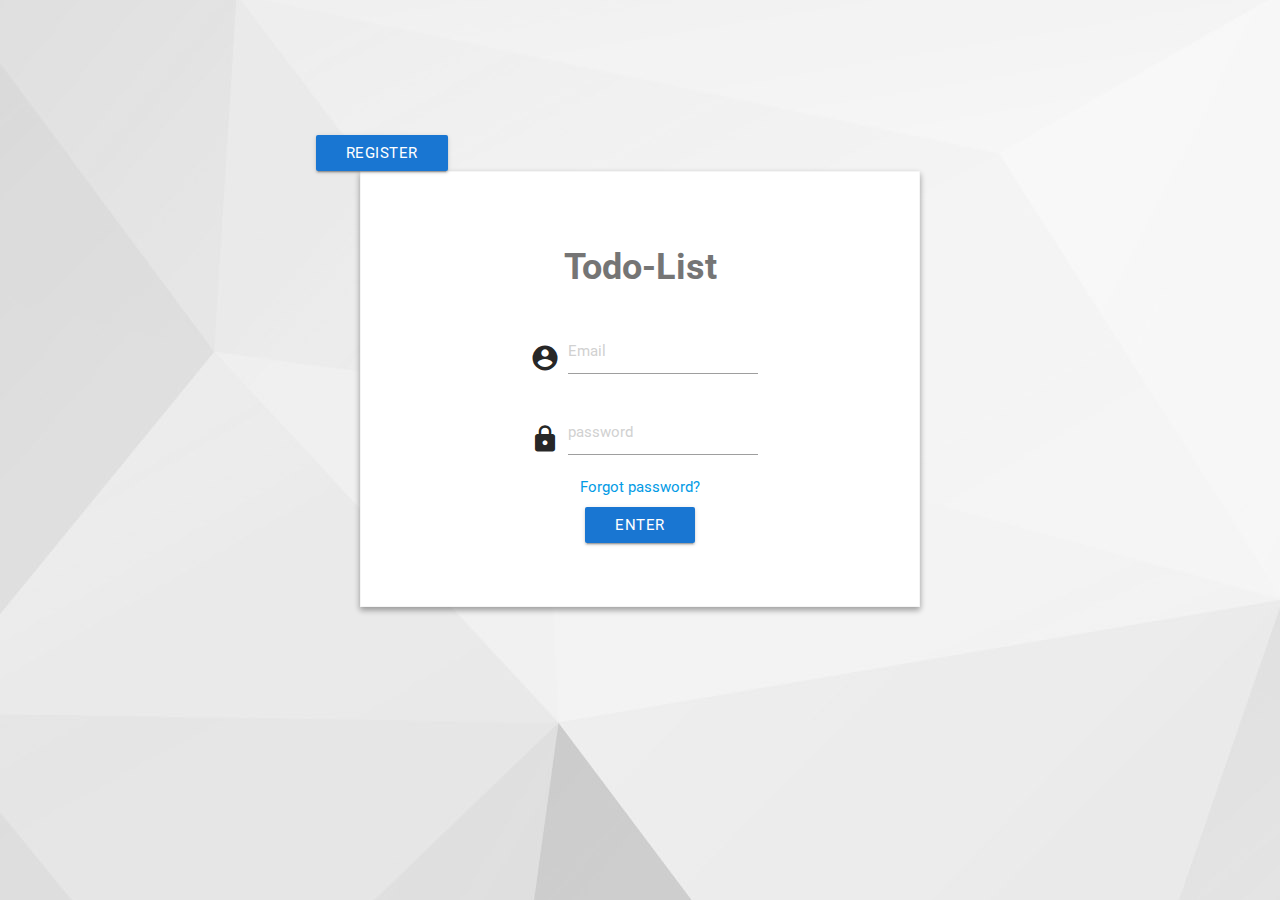
<file: index.html>
<!DOCTYPE html>
<html lang="en">
<head>
  <meta charset="UTF-8">
  <meta name="viewport" content="width=device-width, initial-scale=1.0">
  <meta http-equiv="X-UA-Compatible" content="ie=edge">
  <link rel="stylesheet" href="css/materialize.min.css">
  <link rel="stylesheet" href="css/style.css">
  <title>TodoList</title>
</head>
<body onload="javascript:window.location.href='login.html'">

  <script src="js/jquery-3.2.1.min.js"></script>
  <script src="js/materialize.min.js"></script>
</body>
</html>
</file>
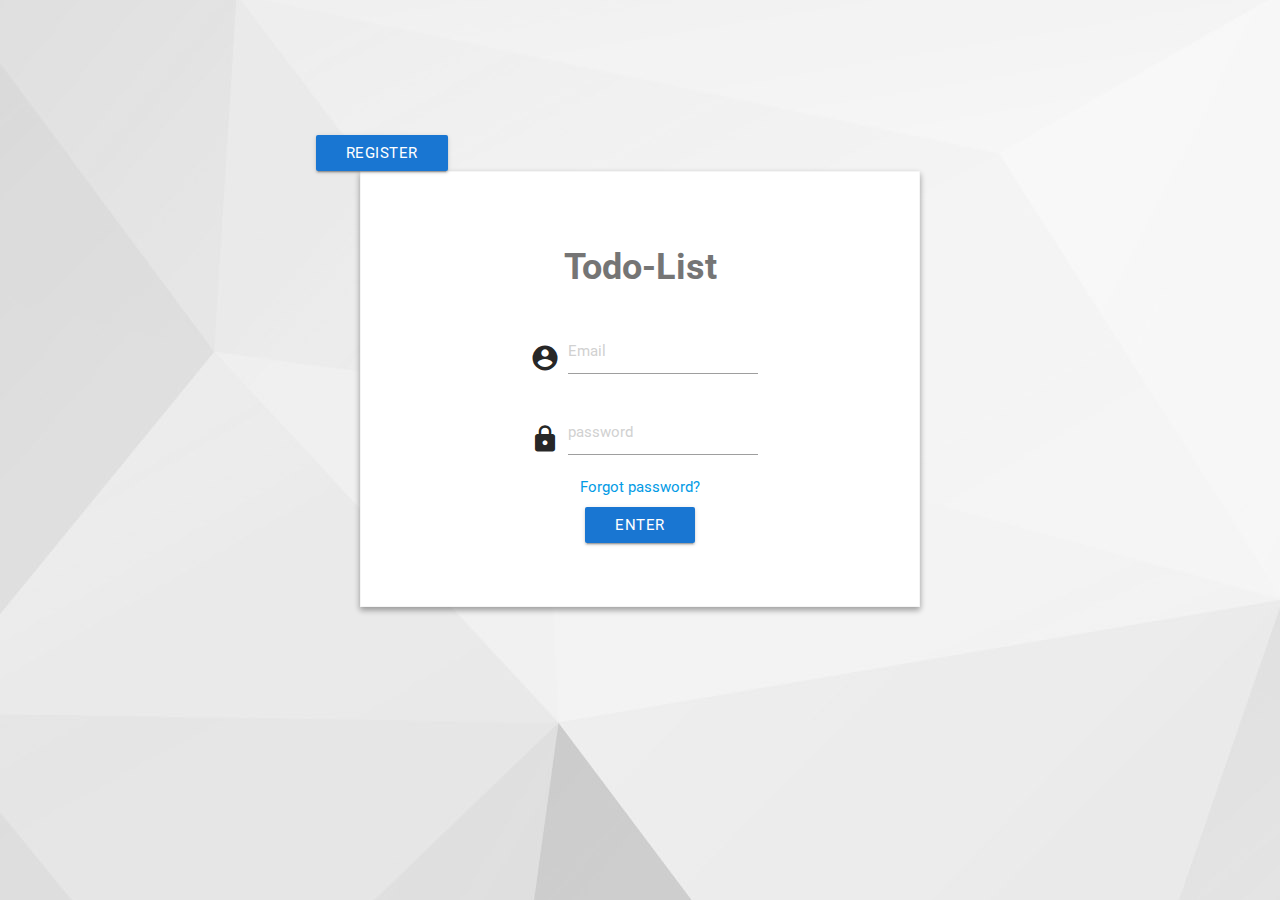
<file: home.html>
<!DOCTYPE html>
<html lang="en">
<head>
  <meta charset="UTF-8">
  <meta name="viewport" content="width=device-width, initial-scale=1.0">
  <meta http-equiv="X-UA-Compatible" content="ie=edge">
  <link rel="stylesheet" href="css/materialize.min.css">
  <link rel="stylesheet" href="css/style.css">
  <link href="https://fonts.googleapis.com/icon?family=Material+Icons" rel="stylesheet">
  <title>TodoList</title>
</head>
<body class="fondo">
  <ul id="dropdown1" class="dropdown-content navbar__drow">
  <li><a href="#modal3" class="waves-effect waves-light modal-trigger">ChangePassword</a></li>
  <li class="divider"></li>
  <li><a href="#" onclick="logoutSystem()" style="text-align:center;">Logout</a></li>
</ul>
<nav style="background-color: #82b1ff;">
  <div class="nav-wrapper">
    <a href="#" class="brand-logo toggle-btn" style="top: 20%;left: 2%;" onclick="toggleSidebar()">
      <span></span>
      <span></span>
      <span></span>
    </a>
    <ul class="right"><!--hide-on-med-and-down-->
      <!-- Dropdown Trigger -->
      <li><a class="dropdown-button" href="#!" data-activates="dropdown1"><i class="material-icons" style="font-size:3em;">account_circle</i></a></li>
    </ul>
  </div>
</nav>
<div id="sidebar">
 <ul>
   <li><a href="#">home</a></li>
   <li><a href="#">About</a></li>
   <li><a href="#">contact</a></li>
 </ul>
 </div>
  <div class="container">
    <div class="row">
      <div class="col offset-s3 boxinput" id="cuerpo">
        <div class="input-field" id="inputfiled">
            <label for="transform" style="font-size: 1.1rem;top: -7px;">Crea una nueva nota...</label>
            <input id="transform" onclick="transform()" type="text" name="transform" style="border-bottom: none;width: 80%;"class="tooltipped" data-position="bottom" data-delay="50" data-tooltip="Create new note">
            <ul>
              <li>
                <a href="#" id="list" onclick="transformList()"><i class="material-icons prefix tooltipped" data-position="botttom" data-delay="50" data-tooltip="Crete new note with list">format_list_bulleted</i></a>
              </li>
              <li>
                <a href="#" id="list2"><i class="material-icons prefix tooltipped" data-position="bottom" data-delay="50" data-tooltip="List with image">image</i></a>
              </li>
            </ul>
        </div>
      </div>
      <!-- cuerpo del profile user -->
      <div id="bodyelement" name="bodyelement">
        <div class="col s12 m4 l4" id="col1">
        </div>
        <div class="col s12 m4 l4" id="col2">
        </div>
        <div class="col s12 m4 l4" id="col3">
        </div>
        </div>
        <!--end of col-->
      </div>
    </div>
    <!--Modal para editar nota simple-->
    <div id="modal1" class="modal modal__recover modal-fixed-footer">
     <div class="modal-content">
       <h4 style="color:#1976d2;" align="center">Note Editing<i class="material-icons prefix iconbox" >edit</i></h4>
       <form id="normalForm" method="put">
        <div class="input-field">
          <input id="modaltitle" name="modaltitle" type="text" class="validate">
          <!-- <input id="modaltitle" name="modaltitle" type="text" class="validate" value="titulo"> -->
        </div>
        <div class="input-field">
          <textarea id="modaltextarea" name="modaltextarea" class="materialize-textarea"></textarea>
          <!-- <textarea id="modaltextarea" name="modaldescription" class="materialize-textarea">I am a very simple card. I am good at containing small bits of information.</textarea> -->
        </div>
          <p class="date" style="margin-bottom:25px;">Modified Date: <span id="modaldate"></span></p>
          <button id="editnote" name="editnote" type="submit" class="btn button" style="margin: 0 auto;display: table;">Send</button>
       </div>
       </form>
     <div class="modal-footer">
       <a href="#!" class="modal-action modal-close waves-effect waves-green btn-flat">Close</a>
     </div>
    </div>
    <!--Modal para editar nota con lista -->
    <div id="modal2" class="modal modal__recover modal-fixed-footer">
     <div class="modal-content">
       <h4 style="color:#1976d2;" align="center">Note Editing<i class="material-icons prefix iconbox" >edit</i></h4>
       <form id="listForm" method="put">
        <div class="input-field">
          <input id="modaltitlelist" name="modaltitlelist" type="text" class="validate">
        </div>
        <div class="input-field">
          <textarea id="modaltextarealist" name="modaltextarealist" class="materialize-textarea"></textarea>
        </div>
          <ul id="myListModal" class="myList">
              <!-- <li id="deleteModal">
                <div id="CheckBoxModal" style="display:none;" >
                    <input type="checkbox" name="checkmodal" class="filled-in" id="checkmodal" onclick="completedTask('checkmodal','inputlistmodal')"/>
                    <label for="checkmodal" style="top:3vh;" class="tooltipped" data-position="left" data-delay="50" data-tooltip="Task completed"></label>
                </div>
                <input type="text" name="inputlistmodal" id="inputlistmodal" placeholder="Elemento de lista" style="width: 65%;" onkeyup="whichButton(event,'CheckBoxModal')" >
                <a class="btn-floating waves-effect waves-ligh red tooltipped" onclick="deleteInput('deleteModal','myListModal')" style=" bottom: 0px !important; left:-7px;" data-position="right" data-delay="50" data-tooltip="Remove task">
                  <i class="material-icons">delete</i>
                </a>
              </li> -->
          </ul>
        <a class="btn-floating btn-large waves-effect waves-light red tooltipped" onclick="createElementLi('myListModal','deleteModal','inputlistmodal','checkmodal','CheckBoxModal')" style="top: 35px;right: 10px;" data-position="bottom" data-delay="50" data-tooltip="Add new task"><i class="material-icons">add</i></a>
          <p class="date" style="margin-bottom:25px;">Fecha modificacion: <span id="modaldatelist"></span></p>
          <input id="editnotelist" name="editnotelist" type="submit" class="btn button" style="margin: 0 auto;display: table;" value="Send" onclick="editNoteList()">
          </form>
       </div>
     <div class="modal-footer">
       <a href="#!" class="modal-action modal-close waves-effect waves-green btn-flat" onclick="removeChildList()">Close</a>
     </div>
    </div>
    <!--modal change password-->
  <div id="modal3" class="modal modal__recover modal-fixed-footer">
    <div class="modal-content">
      <h4 style="color:#1976d2;" align="center">Change password<i class="material-icons prefix iconbox" >lock</i></h4>
      <hr>
      <div class="container">
        <div class="row">
          <form id="changeform" method="PUT">
            <div class="input-field">
              <i class="material-icons prefix" style="top:15px;">lock</i>
              <input id="oldpasswordchange" type="password" name="oldpasswordchange" placeholder="Type your the previous password">
            </div>
            <div class="input-field">
              <i class="material-icons prefix" style="top:15px;">lock</i>
              <input id="newpasswordchange" type="password" name="newpasswordchange" placeholder="Type your the new password">
            </div>
            <div class="input-field">
              <button id="recover" name="recover" type="submit" class="btn button" style="margin: 0 auto;display: table;">Send</button>
            </div>
          </form>
        </div>
      </div>
    </div>
    <div class="modal-footer">
      <a href="#!" class="modal-action modal-close waves-effect waves-green btn-flat">Close</a>
    </div>
  </div>
  <script src="js/jquery-3.2.1.min.js"></script>
  <script src="js/materialize.min.js"></script>
  <script src="js/jquery.validate.min.js"></script>
  <script src="js/constants.js"></script>
  <script src="js/reset.js"></script>
  <script src="js/logout.js"></script>
  <script src="js/profile.js"></script>
  <script type="text/javascript">
  function toggleSidebar(){
    document.getElementById('sidebar').classList.toggle('active');
  }

  function whichButton(event,idCheckbox) {
    var conver = String(idCheckbox)
    document.getElementById(conver).style.display ="-webkit-inline-box";
  }
  function completedTask(idCheckbox,idInput){
    var text = String('#'+idInput)
    var checbox = String(idCheckbox)
    if(document.getElementById(checbox).checked){
      $(text).css({'text-decoration':'line-through','color':'#9e9e9e'})
    }
    else{
      $(text).css({'text-decoration':'none','color':'black'})
    }
  }
  var idPk;
  function modalElementList(idCardList){
    var content;
    var contentBody1;
    var contentBody2;
    var secondContent;
    var arrayObjectListInter=[]
    var parse = String(idCardList)
    idPk = parse.slice(8);
    content = document.getElementById(parse).children
    //console.log(content);
    contentBody1=content[0]
    contentBody2=content[1].children
    // console.log(contentBody2);
    // console.log(contentBody1.children[0].textContent);
    $('#modaltitlelist').val(contentBody1.children[0].textContent)
    $('#modaltextarealist').val(contentBody1.children[1].textContent)
    $('#modaldatelist').text(contentBody1.children[3].value)
    for (var i = 0; i < contentBody2.length; i++) {
        if(contentBody2[i].tagName=="P"){
          secondContent = contentBody2[i].children
          for (var j = 0; j < secondContent.length; j++) {
            if(secondContent[j].type=="hidden"){
              id=secondContent[j].value
            }
            if(secondContent[j].type=="checkbox"){
              if(secondContent[j].checked==false){
                correct="None"
              }else{
                correct="True"
              }
            }
            if (secondContent[j].tagName=='LABEL') {
              description=secondContent[j].textContent
            }
          }
          arrayObjectListInter.push({
            'id':id,
            'description':description,
            'correct':correct
          })
        }
    }
    //console.log(arrayObjectListInter);
    for (var i = 0; i < arrayObjectListInter.length; i++) {
        createElementLiModal('myListModal','deleteModal','inputlistmodal','checkmodal','CheckBoxModal',arrayObjectListInter[i].description,arrayObjectListInter[i].correct,arrayObjectListInter[i].id)
    }
    $('#modal2').modal({dismissible: false});
    $('#modal2').modal('open')
  }
  var conts=10000000;
  function createElementLiModal(listId,elementId,idInput,idCheckbox,idDiv,description,correct,id){

    //createElementLi(listId,elementId,idInput,idCheckbox,idDiv)
    //onclick="createElementLi('myListModal','deleteModal','inputlistmodal','checkmodal','CheckBoxModal')
    var elementLi = document.createElement("LI");
    var elementIunput = document.createElement("INPUT");
    var elementIunputHidden = document.createElement("INPUT");
    var elementbtn = document.createElement("a");
    var elementI = document.createElement("I");
    var elementDiv = document.createElement("div")
    var elementDivInput = document.createElement("INPUT")
    var elementDivLabel = document.createElement("LABEL")
    var borrar = document.createTextNode("delete");
    elementIunput.setAttribute("type", "text");
    elementIunput.setAttribute("name", idInput+conts);
    elementIunput.setAttribute('id', idInput+conts);
    elementIunput.setAttribute("placeholder", "Elemento de lista");
    elementIunput.setAttribute("style", "width: 65%;");
    elementIunput.setAttribute('onkeyup',"whichButton(event,'"+idDiv+conts+"')");
    elementIunput.setAttribute('value',description)
    elementIunputHidden.setAttribute("type","hidden")
    elementIunputHidden.setAttribute("id","hidden"+conts)
    elementIunputHidden.setAttribute("value",id)
    elementI.setAttribute("class", "material-icons");
    elementI.appendChild(borrar)
    elementbtn.setAttribute('class', 'btn-floating waves-effect waves-ligh red tooltipped');
    elementbtn.setAttribute('onclick',"deleteInputElement('"+elementId+conts+"','"+listId+"','"+id+"')")
    elementbtn.setAttribute('style','bottom: 0px !important;left:0px;')
    elementbtn.setAttribute('id', 'delete'+conts);
    elementbtn.appendChild(elementI)
    elementDiv.setAttribute('id', idDiv+conts)
    elementDiv.setAttribute('style','display:-webkit-inline-box;')
    elementDivInput.setAttribute('type','checkbox')
    elementDivInput.setAttribute('name',idCheckbox+conts)
    elementDivInput.setAttribute('id',idCheckbox+conts)
    elementDivInput.setAttribute('class','filled-in')
    elementDivInput.setAttribute('onclick',"completedTask('"+idCheckbox+conts+"','"+idInput+conts+"')")
    if(correct=="True"){
      elementDivInput.setAttribute('checked', 'checked')
    }
    elementDivLabel.setAttribute('for',idCheckbox+conts)
    elementDivLabel.setAttribute('style','top:3vh;')
    elementDiv.appendChild(elementDivInput)
    elementDiv.appendChild(elementDivLabel)
    elementLi.setAttribute('id', elementId+conts);
    elementLi.setAttribute('style', 'padding:0px;');
    elementLi.appendChild(elementDiv);
    elementLi.appendChild(elementIunput);
    elementLi.appendChild(elementIunputHidden);
    elementLi.appendChild(elementbtn);
    document.getElementById(listId).appendChild(elementLi);
    conts+=1
  }
  function removeChildList() {
    var padre = document.getElementById("myListModal");
    while (padre.firstChild) {
      padre.removeChild(padre.firstChild);
    }
  }
  function editNoteList(){
    var second=''
    var el = document.getElementById("myListModal").children;
    var arrayObjectList=[]
    for (var i=0; i<el.length; i++) {
      //console.log(el[i].children[2].tagName);
      second=el[i].children;
      //console.log(second)
      for (var j = 0; j < second.length-1; j++) {
          //console.log(second[j])
          //console.log(second[j+1].value)
          if(second[j].children[0].checked){
            if(el[i].children[2].tagName=="INPUT"){
              arrayObjectList.push({
                'id':String(el[i].children[2].value),
                'description':String(second[j+1].value),
                'correct':'True'
              })
            }
            else{
              arrayObjectList.push({
                'description':String(second[j+1].value),
                'correct':'True'
              })
            }
          }else{
            if(el[i].children[2].tagName=="INPUT"){
              arrayObjectList.push({
                'id':String(el[i].children[2].value),
                'description':String(second[j+1].value),
                'correct':'None'
              })
            }
            else{
              arrayObjectList.push({
                'description':String(second[j+1].value),
                'correct':'None'
              })
            }
          }
          break
      }
  }
  console.log(arrayObjectList)
    jQuery.validator.setDefaults({
      debug: true,
      success: 'valid'
      });
    $('#listForm').validate({
      rules:{
          modaltitlelist:{
            required:true,
            minlength:6
          },
          modaltextarealist:{
            required:true,
            minlength:10
          }
      },
      messages:{
        modaltitlelist:{
          required:'The title cant be empty, write a title'
        },
        modaltextarealist:{
          required:'The note description cant be empty, write a description'
        }
      },
    submitHandler:function(){
      $.ajax({
        url:constants().todolist+'?pk='+idPk,
        method:'PUT',
        headers: {"Authorization": 'token '+localStorage.getItem('token')},
        data:{
          title:$('#modaltitlelist').val(),
          description:$('#modaltextarealist').val(),
          listcontent:JSON.stringify(arrayObjectList)
        },
        dataType:'JSON',
        success: function(data){
          console.log(data)
          alert("The note has been updated")
          location.reload()
        },
        error:function(res){
          console.log(res)
          if(res.status==500){
                alert('ERROR')
          }
          if(res.status==400){
              alert('ERROR')
          }
        }
      })
    }
    })
  }
  function enabledContent(idElement){
    var content;
    var secondContent;
    var idcontent;
    var idconcat;
    content = document.getElementById(String(idElement)).children
    for (var i = 0; i < content.length; i++) {
        //console.log(content[i])
        if(content[i].tagName=="P"){
          secondContent = content[i].children
          for (var j = 0; j < secondContent.length; j++) {
            idcontent= secondContent[j].id
            idconcat= '#'+idcontent
            if (secondContent[j].tagName!='LABEL') {
              $(idconcat).prop("disabled", false);
            }
          }
        }
        if (content[i].tagName=="BUTTON") {
            idcontent= content[i].id
            idconcat= '#'+idcontent
            $(idconcat).prop("disabled", false);
        }
        if (content[i].tagName=="INPUT") {
          idcontent= content[i].id
          idconcat= '#'+idcontent
          $(idconcat).prop("disabled", false);
        }
    }
  }
  function disabledContent(idElement){
    var content;
    var secondContent;
    var idcontent;
    var idconcat;
    content = document.getElementById(String(idElement)).children
    for (var i = 0; i < content.length; i++) {
        //console.log(content[i])
        if(content[i].tagName=="P"){
          secondContent = content[i].children
          for (var j = 0; j < secondContent.length; j++) {
            idcontent= secondContent[j].id
            idconcat= '#'+idcontent
            if (secondContent[j].tagName!='LABEL') {
              $(idconcat).prop("disabled", true);
            }
          }
        }
        if (content[i].tagName=="BUTTON") {
            idcontent= content[i].id
            idconcat= '#'+idcontent
            $(idconcat).prop("disabled", true);
        }
        if (content[i].tagName=="INPUT") {
          idcontent= content[i].id
          idconcat= '#'+idcontent
          $(idconcat).prop("disabled", true);
        }
    }
  }
  </script>
</body>
</html>
</file>
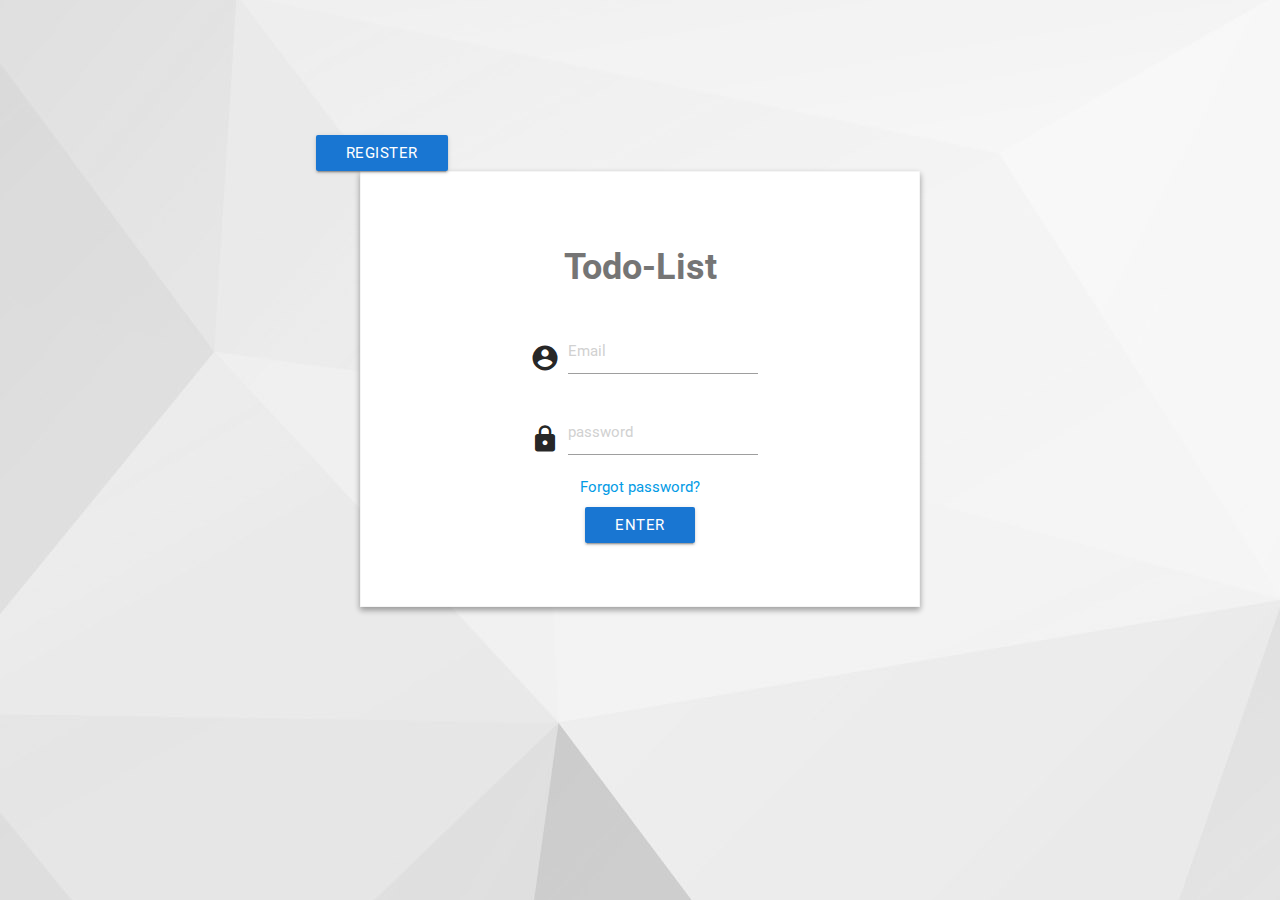
<file: login.html>
<!DOCTYPE html>
<html lang="en">
<head>
  <meta charset="UTF-8">
  <meta name="viewport" content="width=device-width, initial-scale=1.0">
  <meta http-equiv="X-UA-Compatible" content="ie=edge">
  <link rel="stylesheet" href="css/materialize.min.css">
  <link rel="stylesheet" href="css/style.css">
  <link href="https://fonts.googleapis.com/icon?family=Material+Icons" rel="stylesheet">
  <title>TodoList</title>
</head>
<body class="fondo">
  <div class="container">
    <div class="row">
      <!-- Modal Trigger -->
      <a class="waves-effect waves-light btn button__register" onclick="$('#modal2').modal('open');">Register</a>
      <!-- Modal Structure -->
      <div id="modal2" class="modal modal-fixed-footer modal__recover">
        <div class="modal-content" align="center">
          <h4 style="color:#1976d2;">Create A New Account<i class="material-icons prefix iconbox" >account_box</i></h4>
          <hr>
          <div class="container">
            <div class="row">
              <form id="registerForm" method="POST">
              <div class="input-field">
                    <i class="material-icons prefix" style="top:15px;">account_circle</i>
                    <!-- <label for="username">Username</label> -->
                    <input id="username" name="username" type="text" class="validate" placeholder="Username">
              </div>
              <div class="input-field">
                  <i class="material-icons prefix" style="top:15px;">email</i>
                  <!-- <label for="email">Email</label> -->
                  <input id="emailregister" name="emailregister" type="email" class="validate" placeholder="Email">
              </div>
              <div class="input-field">
                  <i class="material-icons prefix" style="top:15px;">person</i>
                  <!-- <label for="firstname">First Name</label> -->
                  <input id="firstname" name="firstname" type="text" class="validate" placeholder="First name">
              </div>
              <div class="input-field">
                  <i class="material-icons prefix" style="top:15px;">person</i>
                  <!-- <label for="lastname">Last Name</label> -->
                  <input id="lastname" name="lastname" type="text" class="validate" placeholder="Last name">
              </div>
              <div class="input-field">
                  <i class="material-icons prefix" style="top:15px;">lock</i>
                  <!-- <label for="passwordregister">Password</label> -->
                  <input id="passwordregister" name="passwordregister" type="password" class="validate" placeholder="password">
              </div>
              <div class="input-field">
                  <i class="material-icons prefix" style="top:15px;">lock</i>
                  <!-- <label for="confirmpassword">Confirm Password</label> -->
                  <input id="confirmpassword" name="confirmpassword" type="password" class="validate" placeholder="Digit the password again">
              </div>
              <button id="recover" name="recover" type="submit" class="btn button">Send</button>
              </form>
            </div>
            </div>
          </div>
        <div class="modal-footer">
          <a href="#!" class="modal-action modal-close waves-effect waves-green btn-flat">Close</a>
        </div>

        </div>
      <div class="login">
          <div class="loginBox box" align="center">
              <h1 class="loginBox__title m-b-70">Todo-List</h1>
              <form id="loginForm" method="POST">
                <div class="input-field">
                    <i class="material-icons prefix" style="top:15px;">account_circle</i>
                    <!-- <label for="email">Email</label> -->
                    <input id="email" name="email" type="text" class="validate" placeholder="Email">
                </div>
                <div class="input-field">
                  <i class="material-icons prefix" style="top:15px;">lock</i>
                    <!-- <label for="password">Password</label> -->
                    <input id="password" name="password" type="password" class="validate" placeholder="password">
                </div>
                <div class="">
                    <a class="waves-effect waves-light link modal-trigger" href="#modal1" >Forgot password?</a>
                </div>
                <div class="">
                    <button id="login" name="login" type="submit" class="btn button">Enter</button>
                </div>
              </form>
          </div>
      </div>
      <!--modal recuperar contraseña-->
      <div id="modal1" class="modal modal__recover">
       <div class="modal-content" align="center">
         <h4 style="color:#1976d2;">Recover Password<i class="material-icons prefix iconbox" >contact_mail</i></h4>
         <hr>
         <div class="container">
           <div class="row">
             <form id="recoverForm" method="POST">
             <div class="input-field">
                 <i class="material-icons prefix" style="top:15px;">email</i>
                 <!-- <label for="emailrecover">Email</label> -->
                 <input id="emailrecover" name="emailrecover" type="email" class="validate" placeholder="email">
             </div>
             <div class="">
               <!-- <input type="submit" name="button" value="send" class="btn button"> -->
              <button id="login" name="login" type="submit" class="btn button">Send</button>
             </div>
             </form>
           </div>
           </div>
         </div>
       <div class="modal-footer">
         <a href="#!" class="modal-action modal-close waves-effect waves-green btn-flat">Close</a>
       </div>
     </div>

    </div>
  </div>
  <script src="js/jquery-3.2.1.min.js"></script>
  <script src="js/jquery.validate.min.js"></script>
  <script src="js/jquery.cookie.min.js"></script>
  <script src="js/materialize.min.js"></script>
  <script src="js/constants.js"></script>
  <script src="js/main.js"></script>
</body>
</html>
</file>
<file: css/style.css>
.fondo{
  background: url("../img/background1.jpg");
}
.error{
  font-weight: bold;
  color: red !important;
  font-size: .8rem !important;
}
#sidebar{
  position: fixed;
  width: 180px;
  height: 100%;
  /*background-color:#151719;*/
  left: -200px;
  transition: all 500ms linear;
}

#sidebar.active{
  left: 0px;
}
#sidebar ul li{
  color:rgba(230, 230, 230, 0.9);
  list-style: none;
  padding: 15px 10px;
  border-bottom: 1px solid rgba(100, 100, 100, 0.3);
}
.toggle-btn span{
  display: block;
  width: 30px;
  height: 5px;
  background-color:#151719;
  margin: 5px 0px;
}
.button{
  margin-bottom: 2vh;
  margin-top: 1vh;
  background-color: #1976d2;
}
.button__register{
  top:15vh;
  left: 15vh;
  background-color: #1976d2;
}
.box{
  box-shadow: 0 3px 6px rgba(0,0,0,0.16), 0 3px 6px rgba(0,0,0,0.23);
  border: 1px solid #f5f5f5;
}
.boxinput{
  background-color: white;
  width: 60%;
  min-height: 55px;
  margin: 45px 0px 30px 0px;
  box-shadow: 0 3px 6px rgba(0,0,0,0.16), 0 3px 6px rgba(0,0,0,0.23);
}
.boxinput ul{
  display: inline-block;
  position: relative;
  bottom: 13px;
}
.boxinput ul li:nth-child(2){
  padding-left: 50px;
}
.boxinput ul li a{
  color: #757575;
}
.boxinput ul li a:hover{
  color:#212121;
}
.myList{
  display: block !important;
  margin-bottom: -40px !important;
}
.view{
    position: absolute;
    background-color: #424242;
    color: white;
    font-size: 0.8rem;
    top: 39px;
    right: 0px;
    padding: 4px;
    width: 14vh;
    border-radius: 4px;
    text-align: center;
    transition: all 250ms linear;
    display: none;
}
.login,
.loginBox {
    min-height: 100% !important;
    min-height: 100vh;
    display: flex;
    align-items: center;
    justify-content: center;

}
.loginBox__title {
    font-size: 36px;
    color: #757575;
    font-weight: 700;
}
.loginBox {
    flex-direction: column;
    justify-content: center;
    padding: 5vh;
    margin-top: 15vh;
    background: white;
    @media (min-width: 992px) {
      min-height: 436px;
      width: 560px;
      height: 436px;
    }
}
.m-t-70 {
  margin-top: 70px;
}
.link:hover{
  color: black;
}
.iconbox{
  position: relative;
  top: 7px;
  font-size: 1em !important;
  left: 10px;
}
.modal__recover{
  width: 35% !important;
}
.modal__body{

}
.date{
  text-align:right;
  color:#bdbdbd;
  margin-bottom: -20px;
}
.navbar__drow{
  width: 11% !important;
  top: 10vh !important;
}
$boxBg: #f5f5f5 !default;
$red: #d32f2f !default;
$gray: #bdbdbd !default;
$gray-light: #212121;
$yellow: #fdc113 !default;
$green: 	#75bd7e !default;

// Color palette
$white: #ffffff !default;
$primary: #f44336 !default;
$dark-primary: #d32f2f !default;
$light-primary: #ffcdd2 !default;
$accent: #ff9800 !default;
$primary-text: #212121 !default;
$secondary-text: #757575 !default;
$divider: #bdbdbd !default;
</file>
